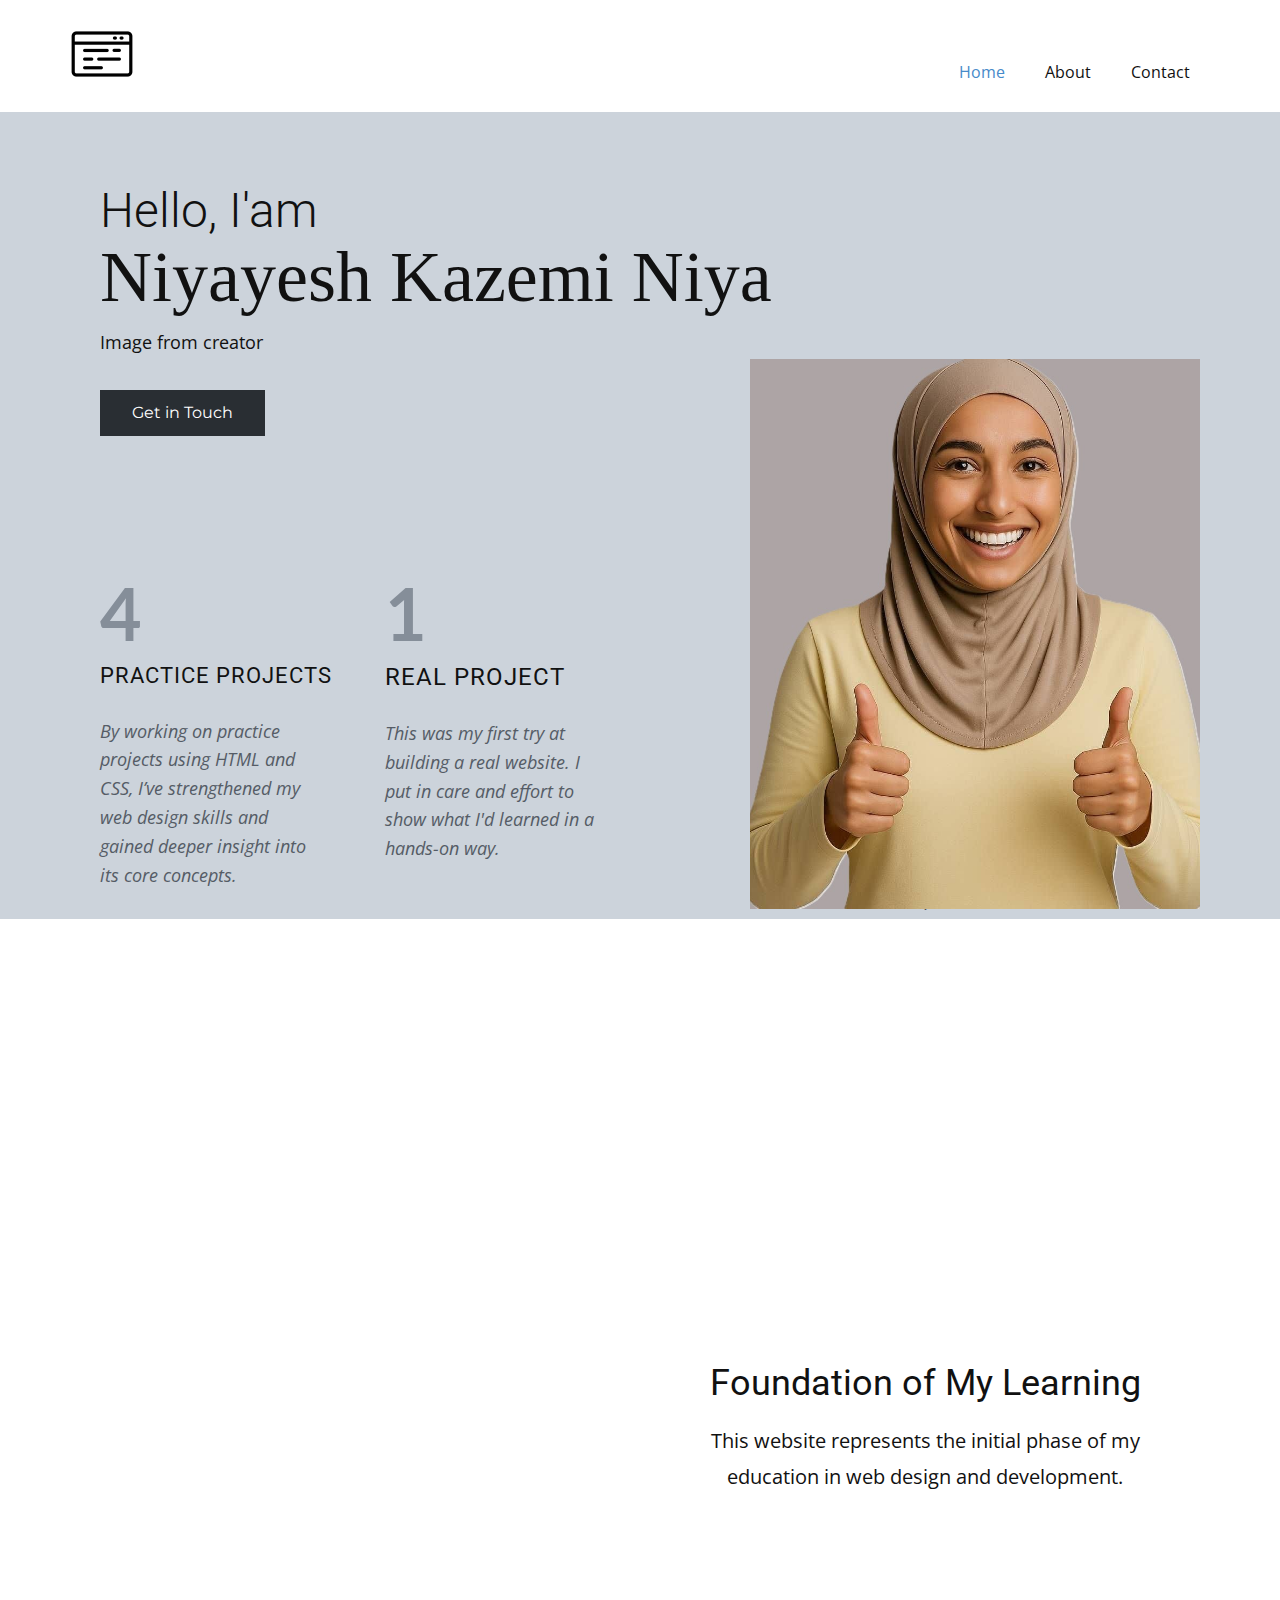
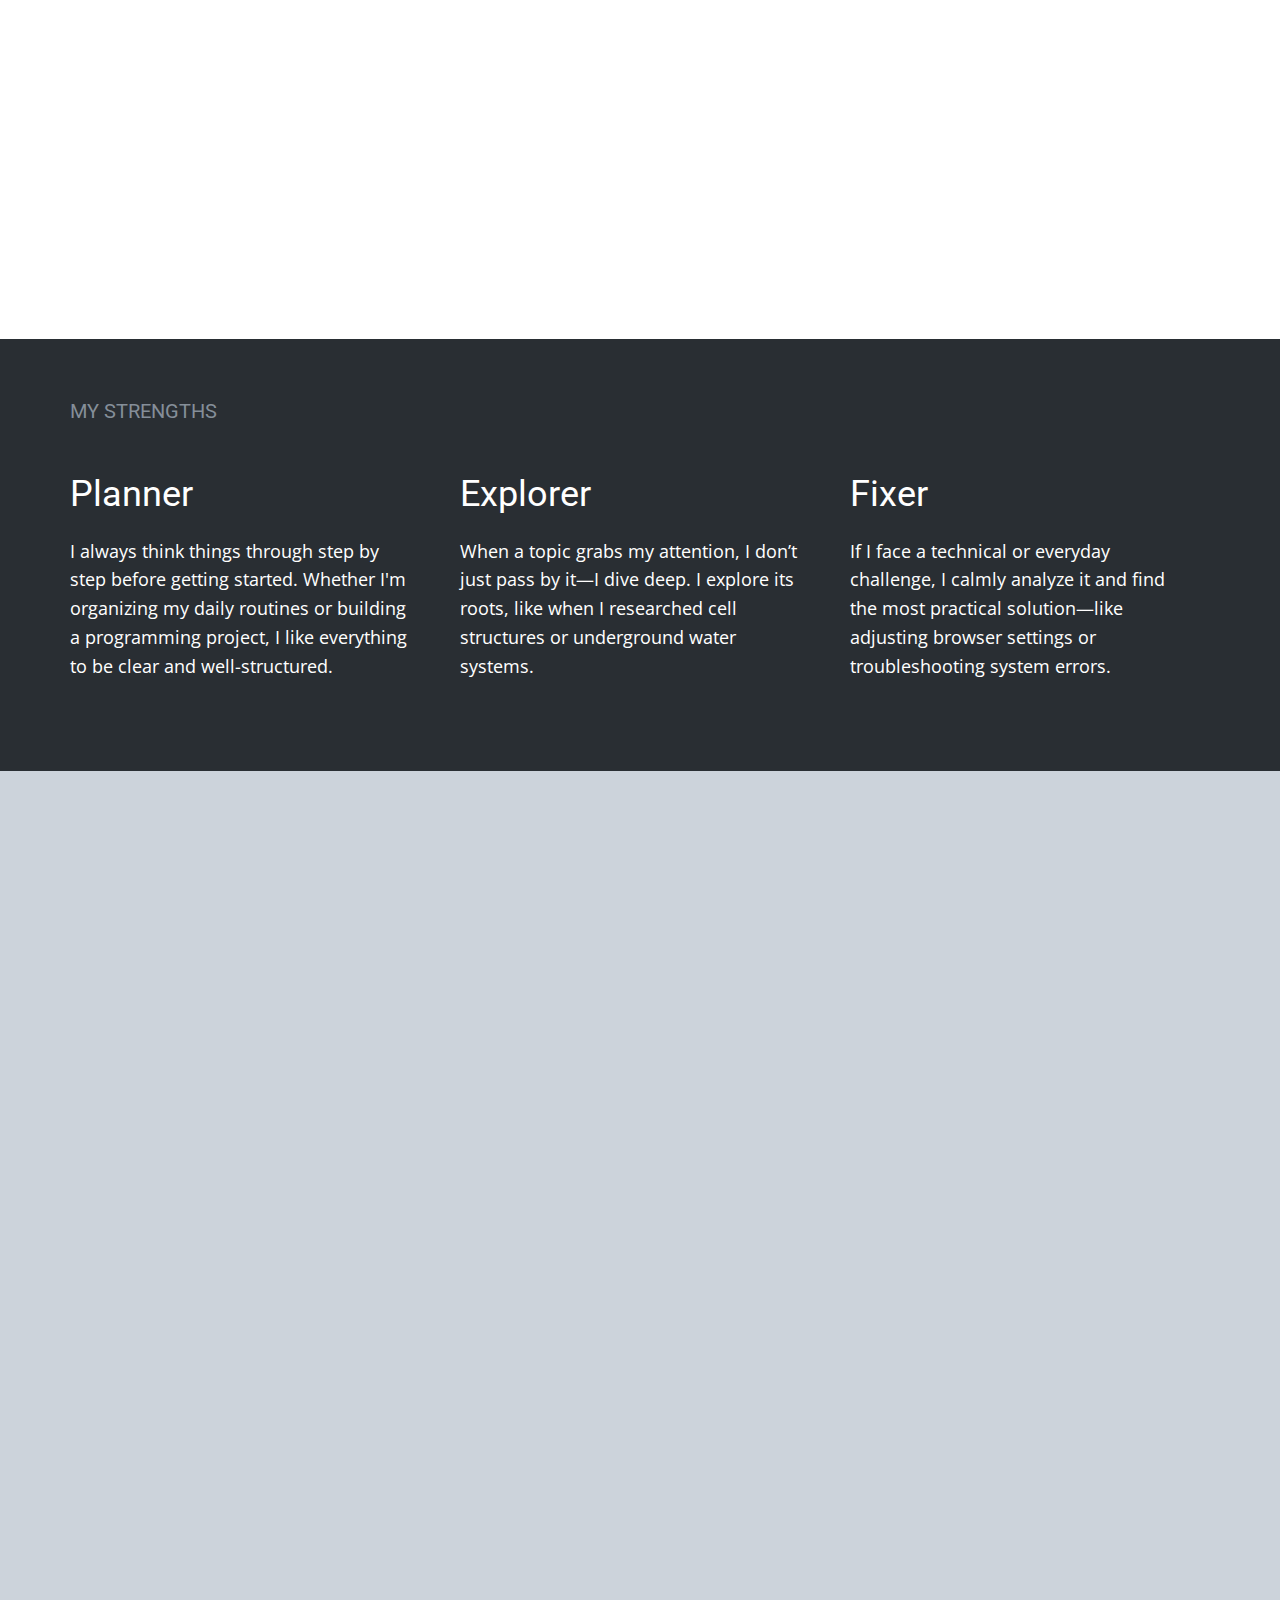
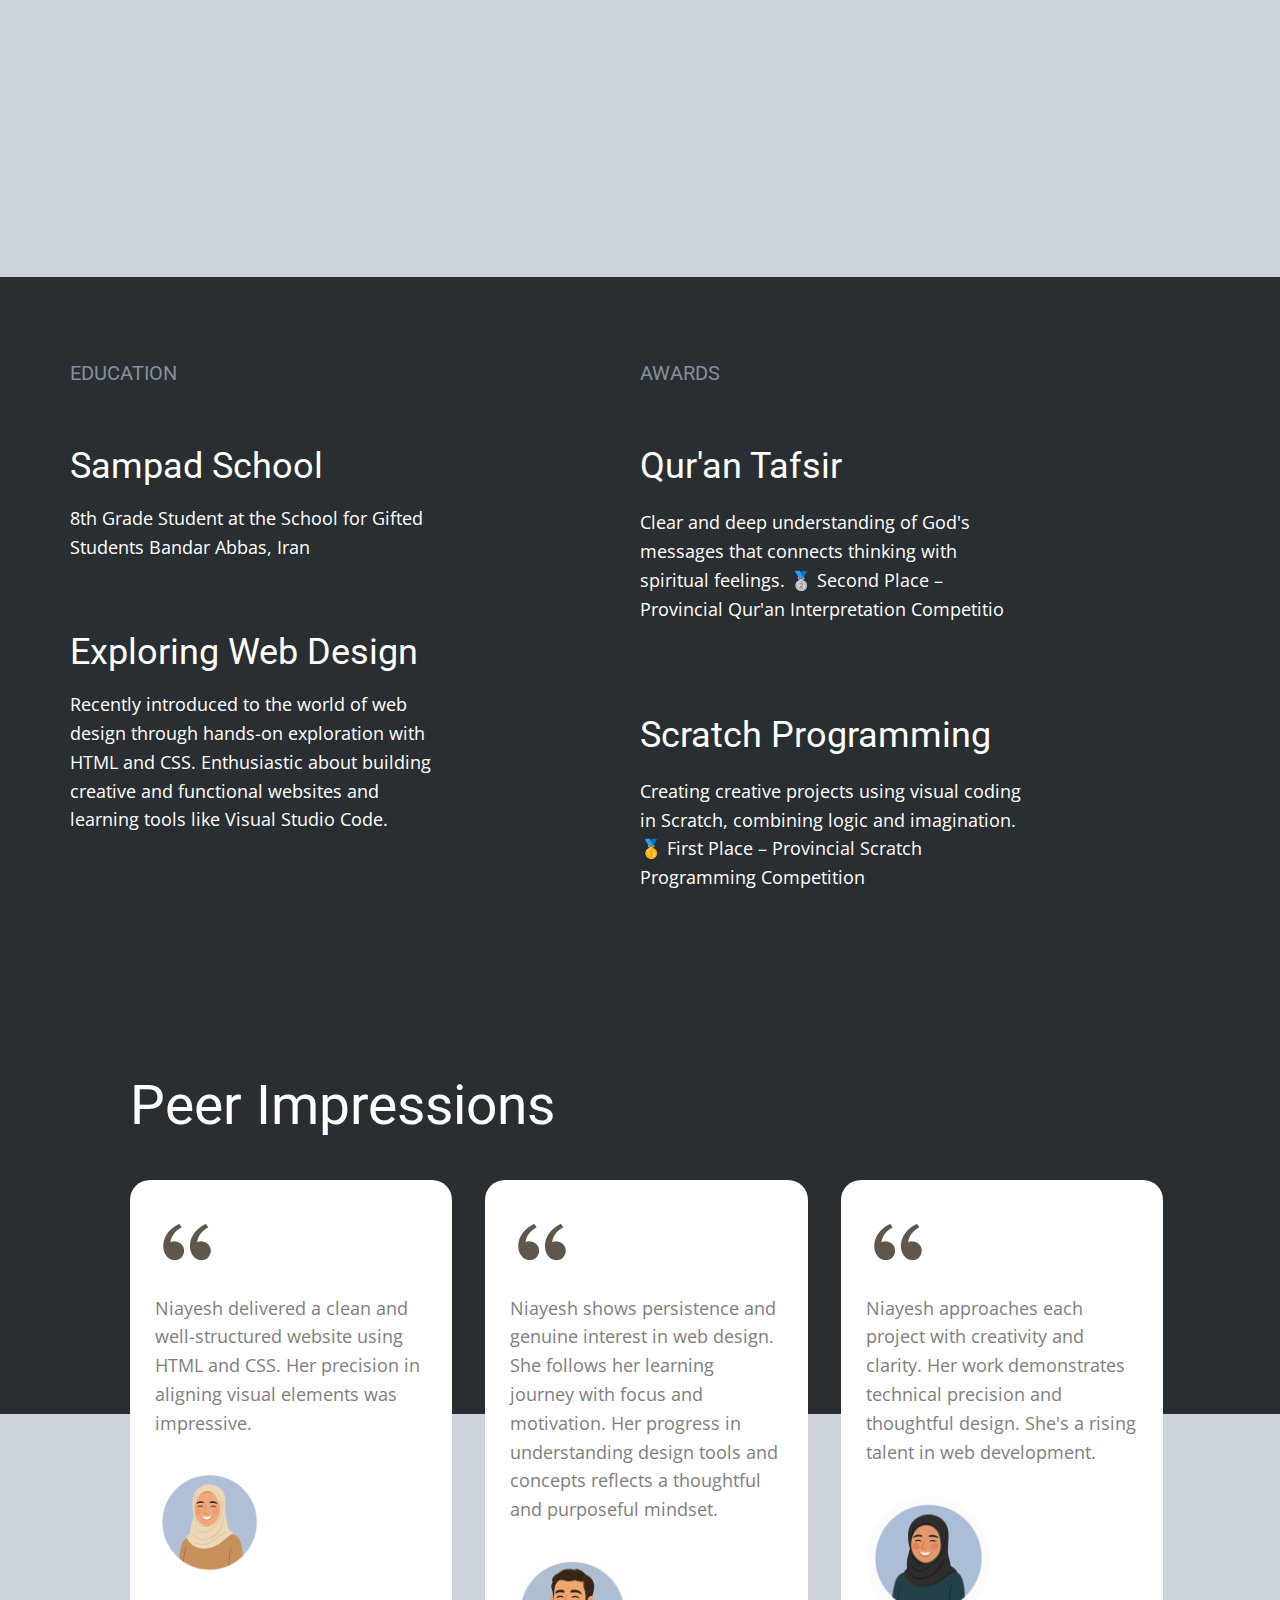
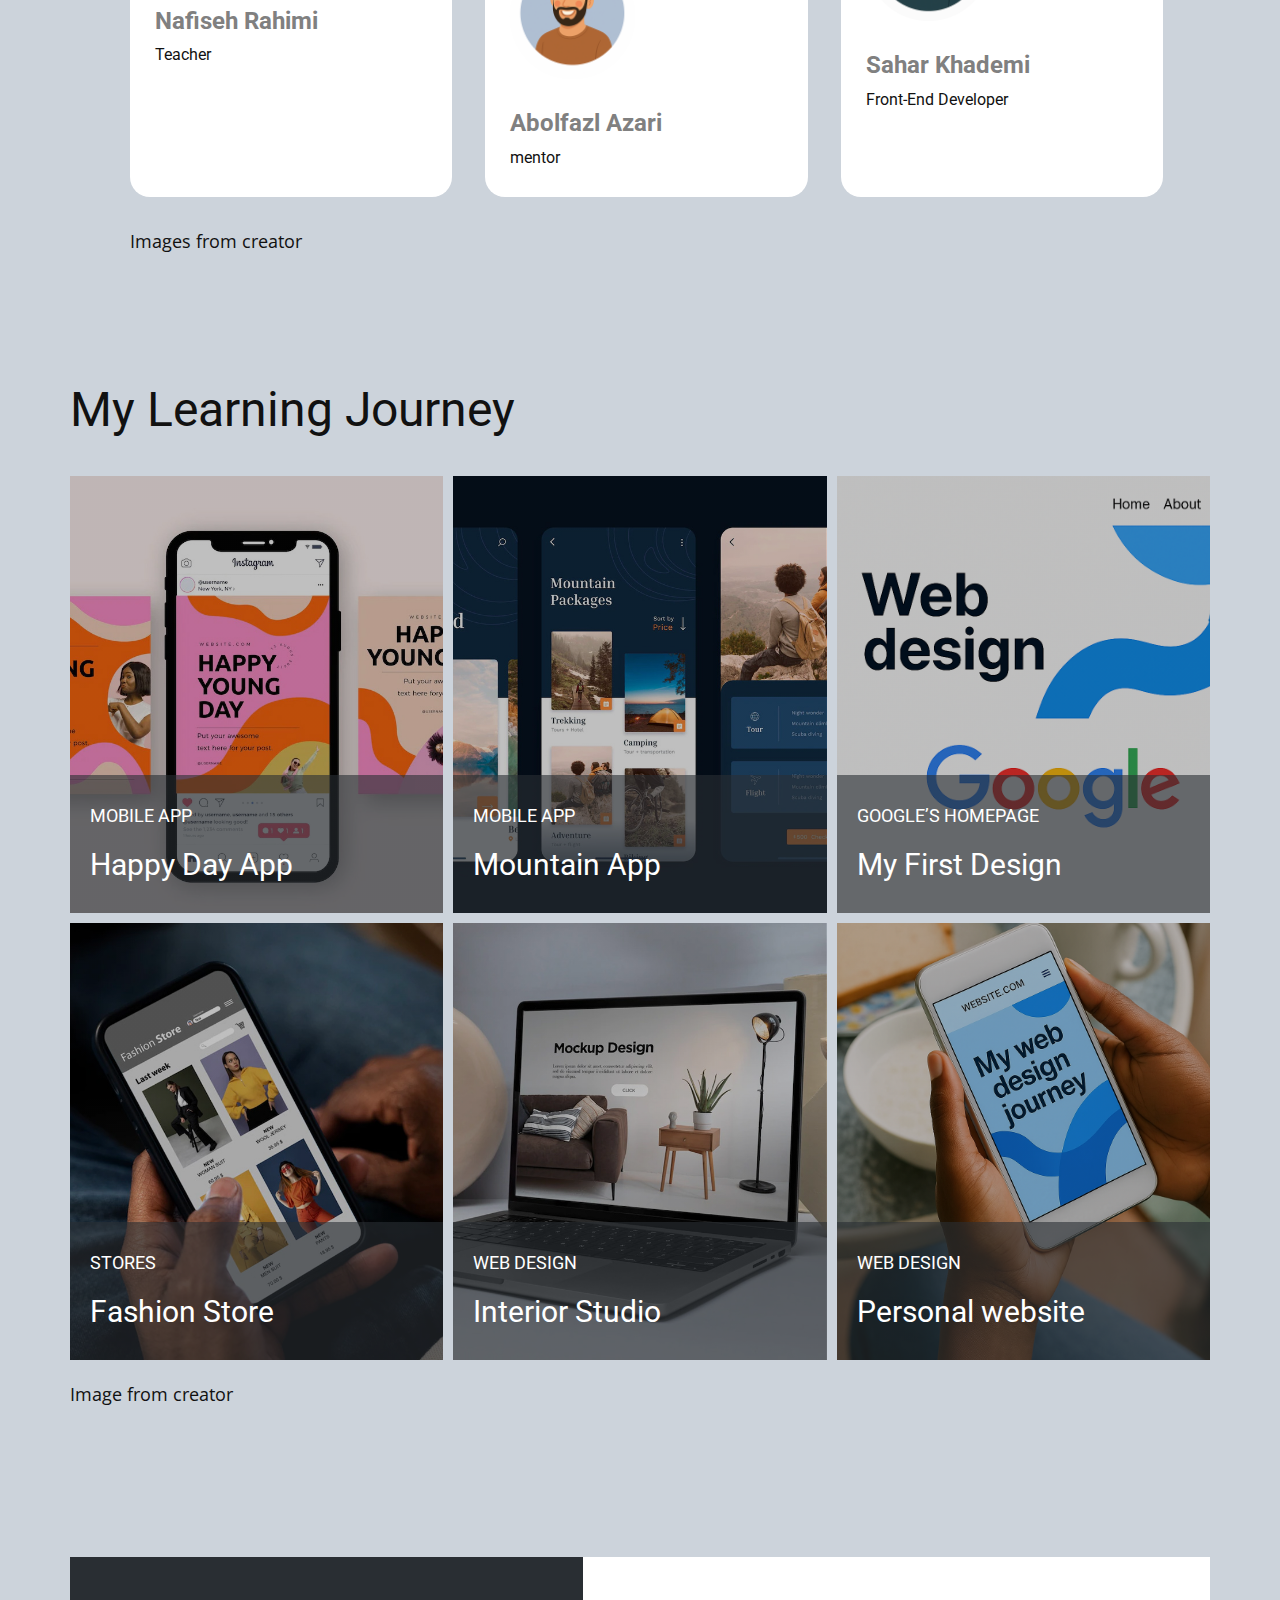
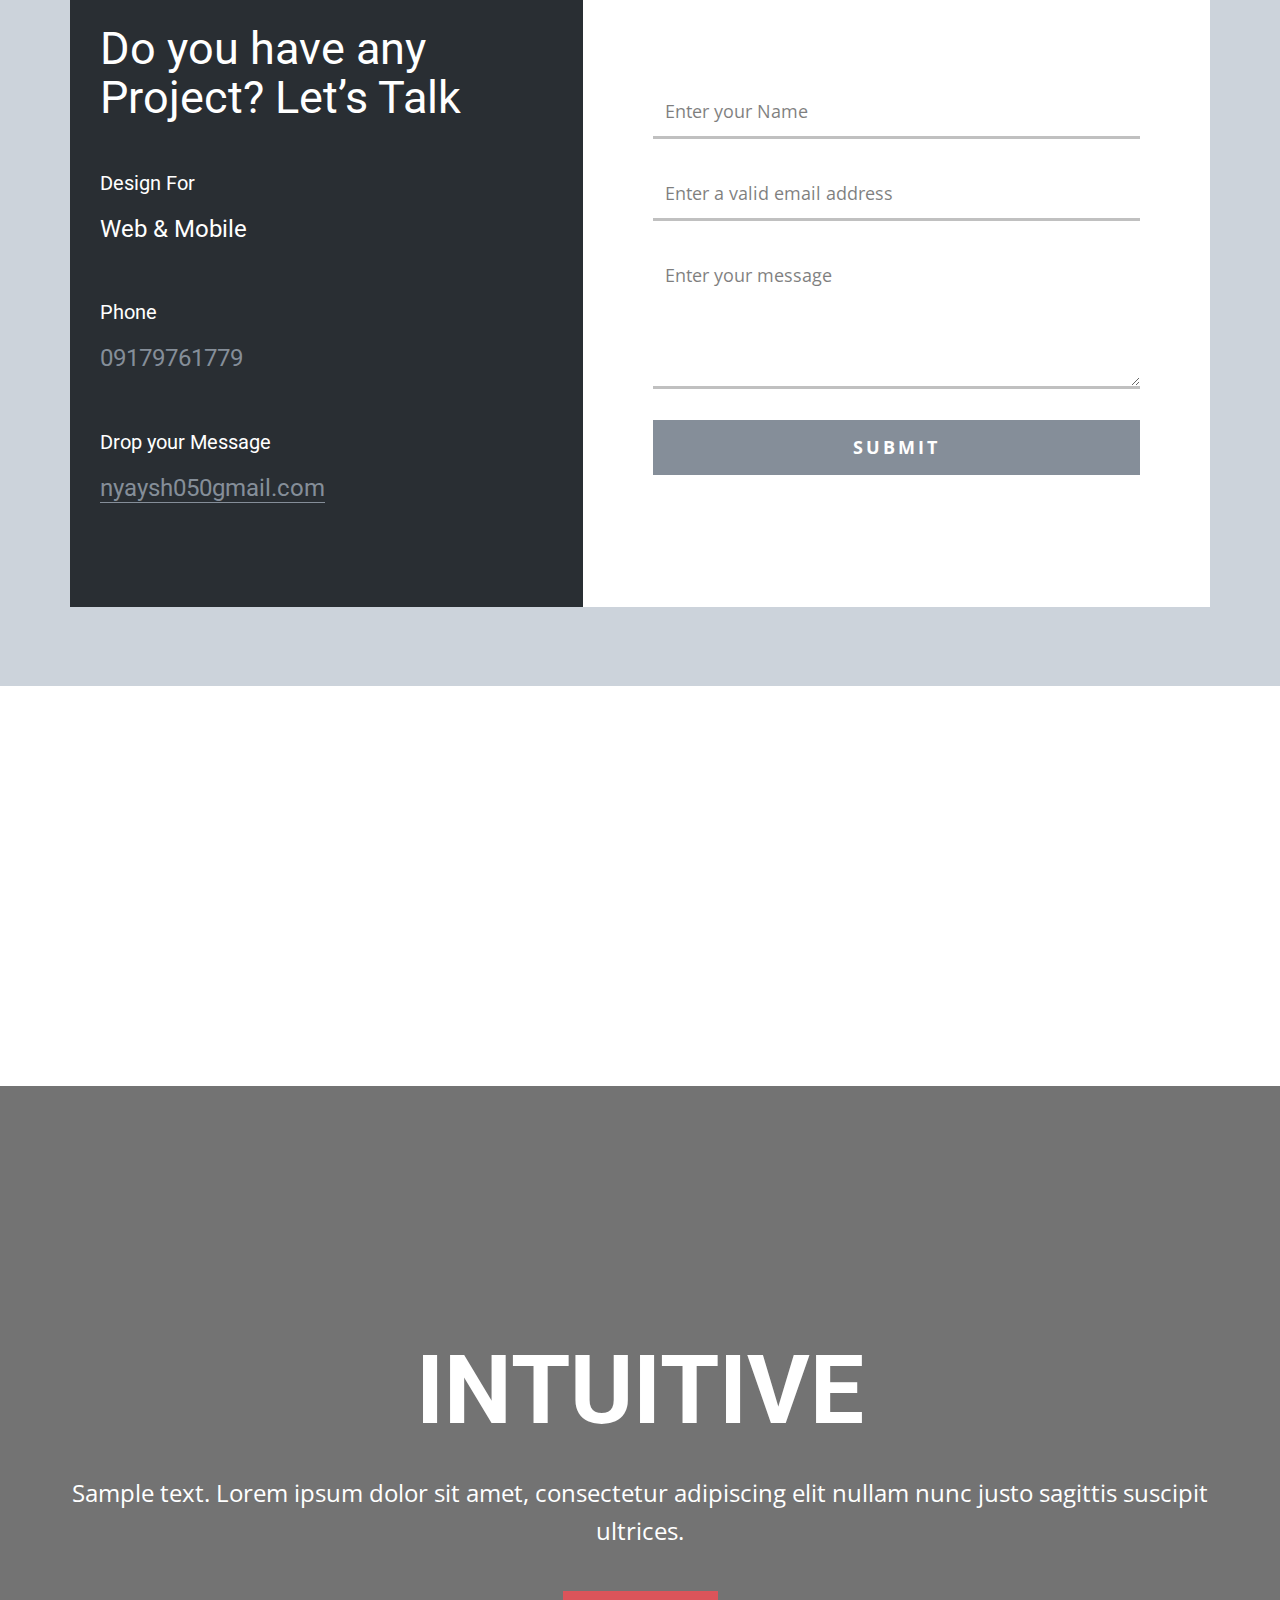
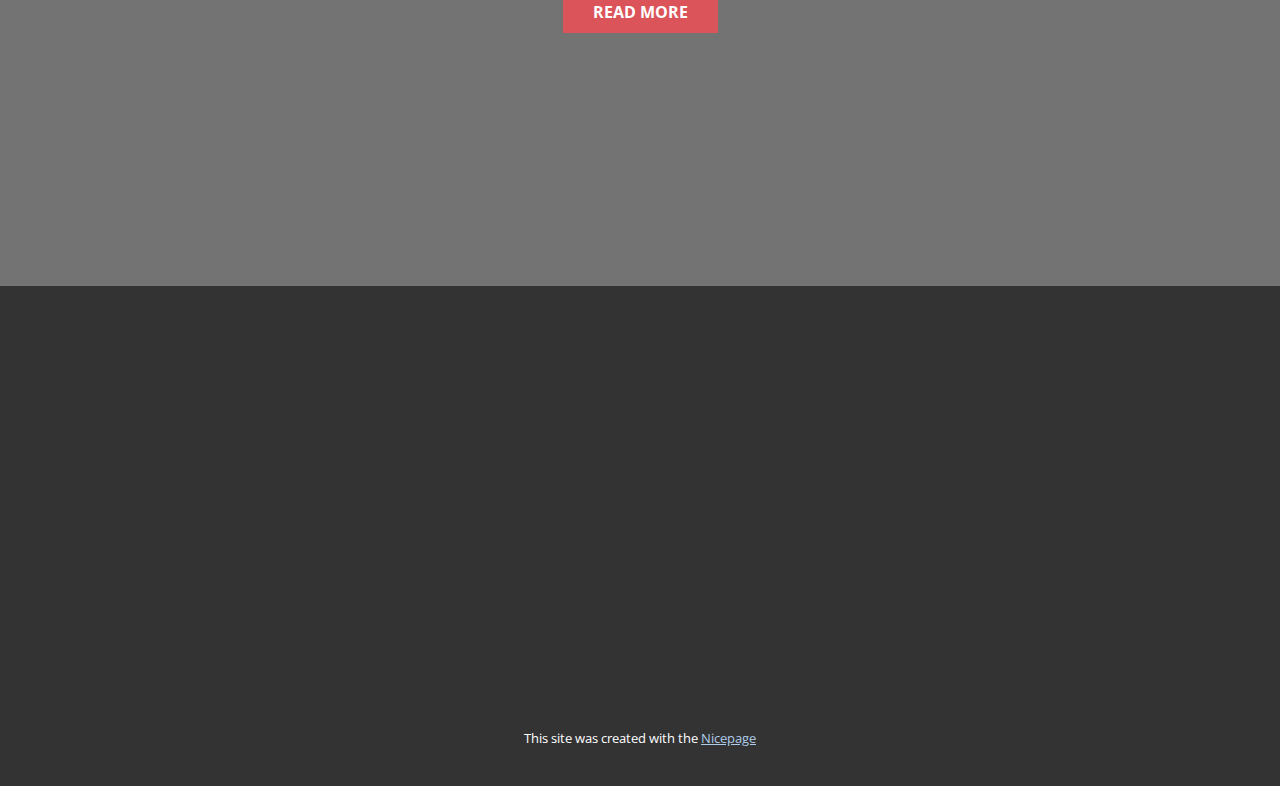
<file: index.html>
<!DOCTYPE html>
<html style="font-size: 16px;" lang="en"><head><meta name="google-site-verification" content="M_KKo2u0hRt-yssPoy6KHu2tGBm2N_sCgOp4hJ_Jtac" />
    <meta name="viewport" content="width=device-width, initial-scale=1.0">
    <meta charset="utf-8"> 
    <meta name="keywords" content="Niyayesh Kazemi Niya, 100, 12, ​Who Am I?, ​What clients say, ​My Works, ​Do you have any Project? Let’s Talk, INTUITIVE">
    <meta name="description" content="">
    <title>Home</title>
    <link rel="stylesheet" href="nicepage.css" media="screen">
<link rel="stylesheet" href="index.css" media="screen">
    <script class="u-script" type="text/javascript" src="jquery.js" defer=""></script>
    <script class="u-script" type="text/javascript" src="nicepage.js" defer=""></script>
    <meta name="generator" content="Nicepage 7.10.10, nicepage.com">
    
    
    
    
    
    
    
    
    
    
    
    
    <link id="u-theme-google-font" rel="stylesheet" href="https://fonts.googleapis.com/css?family=Roboto:100,100i,200,200i,300,300i,400,400i,500,500i,600,600i,700,700i,800,800i,900,900i|Open+Sans:300,300i,400,400i,500,500i,600,600i,700,700i,800,800i">
    <link id="u-page-google-font" rel="stylesheet" href="https://fonts.googleapis.com/css?family=Roboto:100,100i,200,200i,300,300i,400,400i,500,500i,600,600i,700,700i,800,800i,900,900i|Montserrat:100,100i,200,200i,300,300i,400,400i,500,500i,600,600i,700,700i,800,800i,900,900i|Lato:100,100i,300,300i,400,400i,700,700i,900,900i">
    <script type="application/ld+json">{
		"@context": "http://schema.org",
		"@type": "Organization",
		"name": "",
		"logo": "8087597-228b190c.png"
}</script>
    <meta name="theme-color" content="#478ac9">
    <meta property="og:title" content="Home">
    <meta property="og:type" content="website">
  <meta name="referrer" content="origin"><meta data-intl-tel-input-cdn-path="intlTelInput/"></head>
  <body data-home-page="Home.html" data-home-page-title="Home" data-path-to-root="./" data-include-products="false" class="u-body u-xl-mode" data-lang="en"><header class="u-clearfix u-header u-header" id="header"><div class="u-clearfix u-sheet u-valign-middle u-sheet-1">
        <a href="#" class="u-image u-logo u-image-1">
          <img src="./8087597.png" class="u-logo-image u-logo-image-1">
        </a>
        <nav class="u-menu u-menu-one-level u-offcanvas u-menu-1" role="navigation" aria-label="Menu navigation">
          <div class="menu-collapse" style="font-size: 1rem; letter-spacing: 0px;">
            <a class="u-button-style u-custom-left-right-menu-spacing u-custom-padding-bottom u-custom-top-bottom-menu-spacing u-hamburger-link u-nav-link u-text-active-palette-1-base u-text-hover-palette-2-base" href="#" tabindex="-1" aria-label="Open menu" aria-controls="a449">
              <svg class="u-svg-link" viewBox="0 0 24 24"><use xlink:href="#menu-hamburger"></use></svg>
              <svg class="u-svg-content" version="1.1" id="menu-hamburger" viewBox="0 0 16 16" x="0px" y="0px" xmlns:xlink="http://www.w3.org/1999/xlink" xmlns="http://www.w3.org/2000/svg"><g><rect y="1" width="16" height="2"></rect><rect y="7" width="16" height="2"></rect><rect y="13" width="16" height="2"></rect>
</g></svg>
            </a>
          </div>
          <div class="u-nav-container">
            <ul class="u-nav u-unstyled u-nav-1" role="menubar"><li class="u-nav-item" role="none"><a class="u-button-style u-nav-link u-text-active-palette-1-base u-text-hover-palette-2-base" href="./" style="padding: 10px 20px;" role="menuitem">Home</a>
</li><li class="u-nav-item" role="none"><a class="u-button-style u-nav-link u-text-active-palette-1-base u-text-hover-palette-2-base" href="About.html" style="padding: 10px 20px;" role="menuitem">About</a>
</li><li class="u-nav-item" role="none"><a class="u-button-style u-nav-link u-text-active-palette-1-base u-text-hover-palette-2-base" href="Contact.html" style="padding: 10px 20px;" role="menuitem">Contact</a>
</li></ul>
          </div>
          <div class="u-nav-container-collapse" id="a449" role="region" aria-label="Menu panel">
            <div class="u-black u-container-style u-inner-container-layout u-opacity u-opacity-95 u-sidenav">
              <div class="u-inner-container-layout u-sidenav-overflow">
                <div class="u-menu-close" tabindex="-1" aria-label="Close menu"></div>
                <ul class="u-align-center u-nav u-popupmenu-items u-unstyled u-nav-2"><li class="u-nav-item"><a class="u-button-style u-nav-link" href="./">Home</a>
</li><li class="u-nav-item"><a class="u-button-style u-nav-link" href="About.html">About</a>
</li><li class="u-nav-item"><a class="u-button-style u-nav-link" href="Contact.html">Contact</a>
</li></ul>
              </div>
            </div>
            <div class="u-black u-menu-overlay u-opacity u-opacity-70"></div>
          </div>
        </nav>
      </div></header>
    <section class="u-clearfix u-palette-5-light-1 u-section-1" id="sec-2fa7">
      <div class="u-clearfix u-sheet u-valign-middle u-sheet-1">
        <div class="data-layout-selected u-clearfix u-expanded-width u-layout-wrap u-layout-wrap-1">
          <div class="u-gutter-0 u-layout">
            <div class="u-layout-row">
              <div class="u-size-28-lg u-size-30-sm u-size-30-xl u-size-30-xs u-size-60-md">
                <div class="u-layout-col">
                  <div class="u-size-40">
                    <div class="u-layout-row">
                      <div class="u-align-left u-container-align-left u-container-style u-layout-cell u-left-cell u-size-60 u-layout-cell-1">
                        <div class="u-container-layout u-valign-middle-lg u-valign-middle-md u-valign-middle-sm u-valign-middle-xs u-container-layout-1">
                          <h3 class="u-text u-text-1">Hello, I'am</h3>
                          <h1 class="u-custom-font u-font-georgia u-text u-text-2">Niyayesh Kazemi Niya&nbsp;</h1>
                          <p class="u-text u-text-3">Image from creator <a  class="u-active-none u-border-1 u-border-active-palette-5-dark-1 u-border-grey-75 u-border-hover-palette-5-dark-1 u-border-no-left u-border-no-right u-border-no-top u-bottom-left-radius-0 u-bottom-right-radius-0 u-btn u-button-link u-button-style u-hover-none u-none u-radius-0 u-text-body-color u-top-left-radius-0 u-top-right-radius-0 u-btn-1" target="_blank"></a>
                          </p>
                          <a href="#" class="u-active-palette-5-dark-2 u-align-left u-border-2 u-border-active-palette-5-dark-2 u-border-hover-palette-5-dark-2 u-border-palette-1-dark-3 u-btn u-button-style u-custom-font u-font-montserrat u-hover-palette-5-dark-2 u-palette-1-dark-3 u-text-active-white u-text-body-alt-color u-text-hover-white u-btn-2" data-animation-name="" data-animation-duration="0" data-animation-delay="0" data-animation-direction="">Get in Touch</a>
                        </div>
                      </div>
                    </div>
                  </div>
                  <div class="u-size-20">
                    <div class="u-layout-row">
                      <div class="u-container-style u-layout-cell u-left-cell u-size-30 u-layout-cell-2">
                        <div class="u-container-layout u-valign-top u-container-layout-2">
                          <h2 class="u-custom-font u-font-lato u-text u-text-palette-5-dark-1 u-text-4">4</h2>
                          <h4 class="u-text u-text-default u-text-5" style="width: 300px ;"  >Practice Projects</h4>
                          <p class="u-text u-text-default u-text-palette-5-dark-2 u-text-6">By working on practice projects using HTML and CSS, I’ve strengthened my web design skills and gained deeper insight into its core concepts. </p>
                        </div>
                      </div>
                      <div class="u-container-style u-layout-cell u-size-30 u-layout-cell-3">
                        <div class="u-container-layout u-valign-top u-container-layout-3">
                          <h2 class="u-custom-font u-font-lato u-text u-text-palette-5-dark-1 u-text-7">1</h2>
                          <h4 class="u-text u-text-default u-text-8">real project</h4>
                          <p class="u-text u-text-default u-text-palette-5-dark-2 u-text-9">This was my first try at building a real website.  
                            I put in care and effort to show what I'd learned in a hands-on way. </p>
                        </div>
                      </div>
                    </div>
                  </div>
                </div>
              </div>
              <div class="u-size-30-sm u-size-30-xl u-size-30-xs u-size-32-lg u-size-60-md">
                <div class="u-layout-col">
                  <div class="u-align-center-xl u-container-style u-layout-cell u-right-cell u-size-60 u-layout-cell-4">
                    <div class="u-container-layout u-valign-bottom u-container-layout-4" style="position: relative;">
                      <img class="u-image u-image-1" src="./photo19718368550.jpg" style="position: absolute; right: 10px; bottom: 10px; width: 450px; height: 550px; ">">
                    </div>
                  </div>
                </div>
              </div>
            </div>
          </div>
        </div>
      </div>
    </section>
    <section class="u-clearfix u-section-2" id="block-3">
      <div class="u-clearfix u-sheet u-sheet-1">
        <div class="data-layout-selected u-clearfix u-expanded-width u-layout-wrap u-layout-wrap-1">
          <div class="u-layout">
            <div class="u-layout-row">
              <div class="u-container-style u-image u-layout-cell u-size-30 u-image-1" data-image-width="400" data-image-height="265">
                <div class="u-container-layout u-container-layout-1"></div>
              </div>
              <div class="u-container-align-center u-container-style u-layout-cell u-size-30 u-layout-cell-2">
              <div style="display: flex; justify-content: center; align-items: center; height: 100vh; padding: 40px;">
  <div style="max-width: 500px; text-align: center;">
    <h2 style="text-align: center; font-size: 36px; margin-bottom: 20px;">Foundation of My Learning</h2>
    <p style="font-size: 20px; text-align: center; line-height: 1.8;">
      This website represents the initial phase of my education in web design and development.
    </p>
  </div>
</div>




            </div>
          </div>
        </div>
      </div>
    </section>
    <section class="u-align-center u-clearfix u-container-align-center u-container-align-left u-palette-1-dark-3 u-section-3" id="sec-580d">
      <div class="u-clearfix u-sheet u-valign-middle u-sheet-1">
        <h5 class="u-text u-text-default u-text-palette-5-dark-1 u-text-1"> my strengths</h5>
        <div class="u-expanded-width u-list u-list-1">
          <div class="u-repeater u-repeater-1">
            <div class="u-container-align-left u-container-style u-list-item u-repeater-item u-shape-rectangle">
              <div class="u-container-layout u-similar-container u-valign-middle u-container-layout-1">
                <h3 class="u-align-left u-text u-text-2">  Planner  </h3>
                <p class="u-align-left u-text u-text-3"> I always think things through step by step before getting started. Whether I'm organizing my daily routines or building a programming project, I like everything to be clear and well-structured.  </p>
              </div>
            </div>
            <div class="u-container-align-left u-container-style u-list-item u-repeater-item u-shape-rectangle">
              <div class="u-container-layout u-similar-container u-valign-middle u-container-layout-2">
                <h3 class="u-align-left u-text u-text-4">  Explorer  </h3>
                <p class="u-align-left u-text u-text-5"> When a topic grabs my attention, I don’t just pass by it—I dive deep. I explore its roots, like when I researched cell structures or underground water systems. </p>
              </div>
            </div>
            <div class="u-container-align-left u-container-style u-list-item u-repeater-item u-shape-rectangle">
              <div class="u-container-layout u-similar-container u-valign-middle u-container-layout-3">
                <h3 class="u-align-left u-text u-text-6"> Fixer</h3>
                <p class="u-align-left u-text u-text-7">If I face a technical or everyday challenge, I calmly analyze it and find the most practical solution—like adjusting browser settings or troubleshooting system errors. </p>
              </div>
            </div>
          </div>
        </div>
      </div>
    </section>
    <section class="u-align-left u-clearfix u-container-align-left u-palette-5-light-1 u-section-4" id="sec-c0da">
      <div class="u-clearfix u-sheet u-valign-middle u-sheet-1">
        <h4 class="u-align-left u-text u-text-1" data-animation-name="customAnimationIn" data-animation-duration="1500"> A Bit About Me</h4>
        <h2 class="u-align-left u-text u-text-2" data-animation-name="customAnimationIn" data-animation-duration="1500" data-animation-delay="500"> Who Am I?</h2>
        <p class="u-align-left u-text u-text-3" data-animation-name="customAnimationIn" data-animation-duration="1500" data-animation-delay="500"> Hi I'm ​Niyayesh.  
          A dedicated, organized student with a strong passion for continuous learning. On my personal growth journey, I focus on developing scientific, technical, and literary skills. My daily activities include designing programming projects, studying scientific concepts, and teaching my younger sister.  
          With concentration, precision, and a deep sense of responsibility, I strive to be the best version of myself in everything I do.</p>
        <div class="u-expanded-width u-list u-list-1">
          <div class="u-repeater u-repeater-1">
            <div class="u-align-left u-container-align-left u-container-style u-list-item u-repeater-item u-shape-rectangle u-white u-list-item-1" data-animation-name="customAnimationIn" data-animation-duration="1500" data-animation-delay="250">
              <div class="u-container-layout u-similar-container u-valign-top u-container-layout-1"><span class="u-file-icon u-icon u-text-palette-5-dark-1 u-icon-1" data-animation-name="customAnimationIn" data-animation-duration="1500" data-animation-delay="750"><img src="./3159310-209a2868.png" alt=""></span>
                <h4 class="u-text u-text-4"> English Language</h4>
                <a href="#"
                 class="u-border-1 u-border-active-grey-70 u-border-black u-border-hover-grey-70 
                 u-border-no-left u-border-no-right u-border-no-top
                  u-bottom-left-radius-0 u-bottom-right-radius-0 
                  u-btn u-button-style u-custom-item u-none u-radius-0
                   u-text-active-palette-2-base u-text-body-color u-text-hover-palette-2-base
                    u-top-left-radius-0 u-top-right-radius-0 u-btn-1"
                    style="text-align: center; white-space: normal; line-height: 1.8; padding: 10px;">
                   Good at writing and speaking; enjoy teaching kids</a>
              </div>
            </div>
            <div class="u-align-left u-container-align-left u-container-style u-list-item u-repeater-item u-shape-rectangle u-video-cover u-white u-list-item-2" data-animation-name="customAnimationIn" data-animation-duration="1500" data-animation-delay="250">
              <div class="u-container-layout u-similar-container u-valign-top u-container-layout-2">
                <span class="u-file-icon u-icon u-text-palette-5-dark-1 u-icon-2" 
                      data-animation-name="customAnimationIn" 
                      data-animation-duration="1500" 
                      data-animation-delay="750">
                  <img src="./4425412-faaa33ea.png" alt="">
                </span>
                <h4 class="u-text u-text-5">Web Design</h4>
                <a href="#" 
                   class="u-border-1 u-border-active-grey-70 u-border-black u-border-hover-grey-70 
                          u-border-no-left u-border-no-right u-border-no-top 
                          u-bottom-left-radius-0 u-bottom-right-radius-0 
                          u-btn u-button-style u-custom-item u-none u-radius-0 
                          u-text-active-palette-5-base u-text-body-color u-text-hover-palette-5-base 
                          u-top-left-radius-0 u-top-right-radius-0 u-btn-2" 
                   style="text-align: center; white-space: normal; line-height: 1.6; padding: 10px;">
                  Learning HTML & CSS<br>using Visual Studio<br>
                   Code.
                </a>
              </div>
              
            </div>
            <div class="u-align-left u-container-align-left u-container-style u-list-item u-repeater-item u-shape-rectangle u-video-cover u-white u-list-item-3" data-animation-name="customAnimationIn" data-animation-duration="1500" data-animation-delay="250">
              <div class="u-container-layout u-similar-container u-valign-top u-container-layout-3"><span class="u-file-icon u-icon u-text-palette-5-dark-1 u-icon-3" data-animation-name="customAnimationIn" data-animation-duration="1500" data-animation-delay="750"><img src="./4552640-ef3167fd.png" alt=""></span>
                <h4 class="u-text u-text-6"> Biology</h4>
                <a href="#"
                 class="u-border-1 u-border-active-grey-70 u-border-black u-border-hover-grey-70
                  u-border-no-left u-border-no-right u-border-no-top
                   u-bottom-left-radius-0 u-bottom-right-radius-0
                    u-btn u-button-style u-custom-item u-none u-radius-0
                     u-text-active-palette-5-dark-1 u-text-body-color u-text-hover-palette-5-dark-1
                      u-top-left-radius-0 u-top-right-radius-0 u-btn-3"
                      style="text-align:center ;white-space: normal;">
                <br>Curious about cells, <br>plants, and science <br> topics.</a>
              </div>
            </div>
            <div class="u-align-left u-container-align-left u-container-style u-list-item u-repeater-item u-shape-rectangle u-video-cover u-white u-list-item-4" data-animation-name="customAnimationIn" data-animation-duration="1500" data-animation-delay="250">
              <div class="u-container-layout u-similar-container u-valign-top u-container-layout-4"><span class="u-file-icon u-icon u-text-palette-5-dark-1 u-icon-4" data-animation-name="customAnimationIn" data-animation-duration="1500" data-animation-delay="750"><img src="./8087597-228b190c.png" alt=""></span>
                <h4 class="u-text u-text-7">Scratch Programming</h4>
                <a href="#"
                 class="u-border-1 u-border-active-grey-70 u-border-black u-border-hover-grey-70
                  u-border-no-left u-border-no-right u-border-no-top
                   u-bottom-left-radius-0 u-bottom-right-radius-0
                    u-btn u-button-style u-custom-item u-none u-radius-0 
                    u-text-active-palette-3-base u-text-body-color u-text-hover-palette-3-base
                     u-top-left-radius-0 u-top-right-radius-0 u-btn-4"
                     style="text-align:center ;white-space: normal;">
                     Create fun projects with simple and creative code.</a>
              </div>
            </div>
          </div>
        </div>
        <div class="u-align-left u-container-align-left u-container-style u-expanded-width u-group u-palette-1-dark-3 u-group-1" data-animation-name="customAnimationIn" data-animation-duration="1750" data-animation-delay="500">
          <div class="u-container-layout u-valign-middle u-container-layout-5">
            <h3 class="u-text u-text-default u-text-8"> I am happy to know you&nbsp;that 3 projects done sucessfully!</h3>
            <a href="#" class="u-active-white u-align-left u-border-2 u-border-active-white u-border-hover-white u-border-white u-btn u-button-style u-custom-font u-font-montserrat u-hover-white u-none u-text-active-palette-1-dark-3 u-text-body-alt-color u-text-hover-palette-1-dark-3 u-btn-5" data-animation-name="" data-animation-duration="0" data-animation-delay="0" data-animation-direction="">Learn More</a>
          </div>
        </div>
      </div>
    </section>
    <section class="u-align-center u-clearfix u-container-align-center u-container-align-left u-palette-1-dark-3 u-section-5" id="sec-d2f4">
      <div class="u-clearfix u-sheet u-valign-middle u-sheet-1">
        <div class="data-layout-selected u-clearfix u-expanded-width u-layout-wrap u-layout-wrap-1">
          <div class="u-layout">
            <div class="u-layout-row">
              <div class="u-container-align-left u-container-style u-layout-cell u-size-30 u-layout-cell-1">
                <div class="u-container-layout u-valign-top u-container-layout-1">
                  <h5 class="u-align-left u-text u-text-default u-text-palette-5-dark-1 u-text-1">Education</h5>
                  <div class="u-list u-list-1">
                    <div class="u-repeater u-repeater-1">
                      <div class="u-container-align-left u-container-style u-list-item u-repeater-item u-shape-rectangle">
                        <div class="u-container-layout u-similar-container u-valign-middle-lg u-valign-middle-md u-valign-middle-sm u-valign-middle-xs u-container-layout-2">
                          <h3 class="u-align-left u-text u-text-2"> Sampad School</h3>
                          <p class="u-align-left u-text u-text-3">8th Grade Student at the School for Gifted Students Bandar Abbas, Iran </p>
                        </div>
                      </div>
                      <div class="u-container-align-left u-container-style u-list-item u-repeater-item u-shape-rectangle">
                        <div class="u-container-layout u-similar-container u-valign-middle-lg u-valign-middle-md u-valign-middle-sm u-valign-middle-xs u-container-layout-3">
                          <h3 class="u-align-left u-text u-text-4">Exploring Web Design </h3>
                          <p class="u-align-left u-text u-text-5">Recently introduced to the world of web design through hands-on exploration with HTML and CSS. Enthusiastic about building creative and functional websites and learning tools like Visual Studio Code. </p>
                        </div>
                      </div>
                    </div>
                  </div>
                </div>
              </div>
              <div class="u-container-align-left u-container-style u-layout-cell u-size-30 u-layout-cell-2">
                <div class="u-container-layout u-valign-top u-container-layout-4">
                  <h5 class="u-align-left u-text u-text-default u-text-palette-5-dark-1 u-text-6">Awards</h5>
                  <div class="u-list u-list-2">
                    <div class="u-repeater u-repeater-2">
                      <div class="u-container-align-left u-container-style u-list-item u-repeater-item u-shape-rectangle">
                        <div class="u-container-layout u-similar-container u-valign-middle u-container-layout-5">
                          <h3 class="u-align-left u-text u-text-7">Qur'an Tafsir</h3>
                          <p class="u-align-left u-text u-text-8">Clear and deep understanding of God's messages that connects thinking with spiritual feelings. 🥈 Second Place – Provincial Qur'an Interpretation Competitio</p>
                        </div>
                      </div>
                      <div class="u-container-align-left u-container-style u-list-item u-repeater-item u-shape-rectangle">
                        <div class="u-container-layout u-similar-container u-valign-middle u-container-layout-6">
                          <h3 class="u-align-left u-text u-text-9">Scratch Programming</h3>
                          <p class="u-align-left u-text u-text-10"> Creating creative projects using visual coding in Scratch, combining logic and imagination. 🥇 First Place – Provincial Scratch Programming Competition </p>
                        </div>
                      </div>
                    </div>
                  </div>
                </div>
              </div>
            </div>
          </div>
        </div>
      </div>
    </section>
    <section class="u-align-left u-clearfix u-container-align-left u-palette-5-light-1 u-section-6" id="sec-5a7b">
      <div class="u-expanded-width u-palette-1-dark-3 u-shape u-shape-rectangle u-shape-1"></div>
      <h2 class="u-text u-text-body-alt-color u-text-default-lg u-text-default-md u-text-default-xl u-text-1"> Peer Impressions<br>
      </h2>
      <div class="u-list u-list-1">
        <div class="u-repeater u-repeater-1">
          <div class="u-align-left u-container-align-left u-container-style u-list-item u-radius-20 u-repeater-item u-shape-round u-white u-list-item-1">
            <div class="u-container-layout u-similar-container u-valign-top u-container-layout-1"><span class="u-file-icon u-icon u-text-palette-5-dark-2 u-icon-1"><img src="./7350737-f0d14dd6.png" alt=""></span>
              <p class="u-text u-text-default u-text-grey-50 u-text-2"> Niayesh delivered a clean and well-structured website using HTML and CSS. Her precision in aligning visual elements was impressive.</p>
              <div alt="" class="u-image u-image-circle u-image-1" data-image-width="501" data-image-height="501"></div>
              <h5 class="u-text u-text-default u-text-grey-50 u-text-3">Nafiseh Rahimi</h5>
              <h5 class="u-text u-text-body-color u-text-default u-text-4">Teacher</h5>
            </div>
          </div>
          <div class="u-align-left u-container-align-left u-container-style u-list-item u-radius-20 u-repeater-item u-shape-round u-white">
            <div class="u-container-layout u-similar-container u-valign-top u-container-layout-2"><span class="u-file-icon u-icon u-text-palette-5-dark-2 u-icon-2"><img src="./7350737-f0d14dd6.png" alt=""></span>
              <p class="u-text u-text-default u-text-grey-50 u-text-5">Niayesh shows persistence and genuine interest in web design. She follows her learning journey with focus and motivation. Her progress in understanding design tools and concepts reflects a thoughtful and purposeful mindset.</p>
              <div alt="" class="u-image u-image-circle u-image-2" data-image-width="206" data-image-height="206"></div>
              <h5 class="u-text u-text-default u-text-grey-50 u-text-6">Abolfazl Azari</h5>
              <h5 class="u-text u-text-body-color u-text-default u-text-7">mentor</h5>
            </div>
          </div>
          <div class="u-align-left u-container-align-left u-container-style u-list-item u-radius-20 u-repeater-item u-shape-round u-white">
            <div class="u-container-layout u-similar-container u-valign-top u-container-layout-3"><span class="u-file-icon u-icon u-text-palette-5-dark-2 u-icon-3"><img src="./7350737-f0d14dd6.png" alt=""></span>
              <p class="u-text u-text-default u-text-grey-50 u-text-8">Niayesh approaches each project with creativity and clarity. Her work demonstrates technical precision and thoughtful design. She's a rising talent in web development.</p>
              <div alt="" class="u-image u-image-circle u-image-3" data-image-width="626" data-image-height="417"></div>
              <h5 class="u-text u-text-default u-text-grey-50 u-text-9">Sahar Khademi</h5>
              <h5 class="u-text u-text-body-color u-text-default u-text-10">Front-End Developer</h5>
            </div>
          </div>
        </div>
      </div>
      <p class="u-text u-text-default u-text-11">Images from creator<a class="u-active-none u-border-1 u-border-black u-border-no-left u-border-no-right u-border-no-top u-btn u-button-link u-button-style u-hover-none u-none u-text-body-color u-btn-1"></a>
      </p>
    </section>
    <section class="u-clearfix u-container-align-left u-palette-5-light-1 u-section-7" id="sec-b70c">
      <div class="u-clearfix u-sheet u-valign-middle u-sheet-1">
        <h2 class="u-align-left u-text u-text-1"> My Learning Journey</h2>
        <div class="u-expanded-width u-list u-list-1">
          <div class="u-repeater u-repeater-1">
            <div class="u-container-style u-image u-list-item u-repeater-item u-shading u-image-1" data-image-width="759" data-image-height="759">
              <div class="u-container-layout u-similar-container u-valign-bottom u-container-layout-1">
                <div class="u-container-align-left u-container-style u-expanded-width u-group u-opacity u-opacity-60 u-palette-1-dark-3 u-group-1">
                  <div class="u-container-layout u-valign-middle u-container-layout-2">
                    <h6 class="u-align-left u-text u-text-default u-text-2"> Mobile App</h6>
                    <h3 class="u-align-left u-text u-text-default u-text-3">Happy Day App</h3>
                  </div>
                </div>
              </div>
            </div>
            <div class="u-container-style u-image u-list-item u-repeater-item u-shading u-image-2" data-image-width="759" data-image-height="759">
              <div class="u-container-layout u-similar-container u-valign-bottom u-container-layout-3">
                <div class="u-container-align-left u-container-style u-expanded-width u-group u-opacity u-opacity-60 u-palette-1-dark-3 u-group-2">
                  <div class="u-container-layout u-valign-middle u-container-layout-4">
                    <h6 class="u-align-left u-text u-text-default u-text-4"> Mobile App</h6>
                    <h3 class="u-align-left u-text u-text-default u-text-5">Mountain App</h3>
                  </div>
                </div>
              </div>
            </div>
            <div class="u-container-style u-image u-list-item u-repeater-item u-shading u-image-3" data-image-width="759" data-image-height="759">
              <div class="u-container-layout u-similar-container u-valign-bottom u-container-layout-5">
                <div class="u-container-align-left u-container-style u-expanded-width u-group u-opacity u-opacity-60 u-palette-1-dark-3 u-group-3">
                  <div class="u-container-layout u-valign-middle u-container-layout-6">
                    <h6 class="u-align-left u-text u-text-default u-text-6">Google’s Homepage</h6>
                    <h3 class="u-align-left u-text u-text-default u-text-7">My First Design</h3>
                  </div>
                </div>
              </div>
            </div>
            <div class="u-container-style u-image u-list-item u-repeater-item u-shading u-image-4" data-image-width="759" data-image-height="759">
              <div class="u-container-layout u-similar-container u-valign-bottom u-container-layout-7">
                <div class="u-container-align-left u-container-style u-expanded-width u-group u-opacity u-opacity-60 u-palette-1-dark-3 u-group-4">
                  <div class="u-container-layout u-valign-middle u-container-layout-8">
                    <h6 class="u-align-left u-text u-text-default u-text-8">stores</h6>
                    <h3 class="u-align-left u-text u-text-default u-text-9">Fashion Store</h3>
                  </div>
                </div>
              </div>
            </div>
            <div class="u-container-style u-image u-list-item u-repeater-item u-shading u-image-5" data-image-width="759" data-image-height="759">
              <div class="u-container-layout u-similar-container u-valign-bottom u-container-layout-9">
                <div class="u-container-align-left u-container-style u-expanded-width u-group u-opacity u-opacity-60 u-palette-1-dark-3 u-group-5">
                  <div class="u-container-layout u-valign-middle u-container-layout-10">
                    <h6 class="u-align-left u-text u-text-default u-text-10">web design</h6>
                    <h3 class="u-align-left u-text u-text-default u-text-11">Interior Studio</h3>
                  </div>
                </div>
              </div>
            </div>
            <div class="u-container-style u-image u-list-item u-repeater-item u-shading u-image-6" data-image-width="759" data-image-height="759">
              <div class="u-container-layout u-similar-container u-valign-bottom u-container-layout-11">
                <div class="u-container-align-left u-container-style u-expanded-width u-group u-opacity u-opacity-60 u-palette-1-dark-3 u-group-6">
                  <div class="u-container-layout u-valign-middle u-container-layout-12">
                    <h6 class="u-align-left u-text u-text-default u-text-12">web design</h6>
                    <h3 class="u-align-left u-text u-text-default u-text-13">Personal website</h3>
                  </div>
                </div>
              </div>
            </div>
          </div>
        </div>
        <p class="u-align-left u-text u-text-default u-text-14">Image from creator<a class="u-active-none u-border-1 u-border-active-palette-5-dark-1 u-border-grey-75 u-border-hover-palette-5-dark-1 u-border-no-left u-border-no-right u-border-no-top u-bottom-left-radius-0 u-bottom-right-radius-0 u-btn u-button-link u-button-style u-hover-none u-none u-radius-0 u-text-body-color u-top-left-radius-0 u-top-right-radius-0 u-btn-1" target="_blank"></a>
        </p>
      </div>
    </section>
    <section class="u-clearfix u-container-align-left u-expanded-width-xl u-palette-5-light-1 u-section-8" id="sec-bcd7">
      <div class="u-clearfix u-sheet u-valign-middle u-sheet-1">
        <div class="data-layout-selected u-clearfix u-expanded-width u-gutter-0 u-layout-wrap u-layout-wrap-1">
          <div class="u-gutter-0 u-layout">
            <div class="u-layout-row">
              <div class="u-align-left u-container-align-left u-container-style u-layout-cell u-palette-1-dark-3 u-shape-rectangle u-size-27-lg u-size-27-xl u-size-60-md u-size-60-sm u-size-60-xs u-layout-cell-1">
                <div class="u-container-layout u-valign-middle u-container-layout-1">
                  <h2 class="u-align-left u-text u-text-1"> Do you have any Project? Let’s Talk</h2>
                  <div class="u-list u-list-1">
                    <div class="u-repeater u-repeater-1">
                      <div class="u-container-style u-list-item u-repeater-item">
                        <div class="u-container-layout u-similar-container u-container-layout-2">
                          <h5 class="u-text u-text-default u-text-2"> Design For</h5>
                          <h5 class="u-text u-text-3"> Web &amp; Mobile</h5>
                        </div>
                      </div>
                      <div class="u-container-style u-list-item u-repeater-item">
                        <div class="u-container-layout u-similar-container u-container-layout-3">
                          <h5 class="u-text u-text-default u-text-4"> Phone</h5>
                          <h5 class="u-text u-text-5">
                            <a class="u-active-none u-border-active-white u-border-hover-white u-border-none u-btn u-button-link u-button-style u-hover-none u-none u-text-active-white u-text-hover-white u-text-palette-5-dark-1 u-btn-1" href="#" data-animation-name="" data-animation-duration="0" data-animation-delay="0" data-animation-direction="">09179761779</a>
                          </h5>
                        </div>
                      </div>
                      <div class="u-container-style u-list-item u-repeater-item">
                        <div class="u-container-layout u-similar-container u-container-layout-4">
                          <h5 class="u-text u-text-default u-text-6"> Drop your Message</h5>
                          <h5 class="u-text u-text-7">
                            <a href="mailto:nyaysh050@gmail.com" class="u-active-none u-border-1 u-border-active-white u-border-hover-white u-border-no-left u-border-no-right u-border-no-top u-border-palette-5-dark-1 u-bottom-left-radius-0 u-bottom-right-radius-0 u-btn u-button-link u-button-style u-hover-none u-none u-radius-0 u-text-active-white u-text-hover-white u-text-palette-5-dark-1 u-top-left-radius-0 u-top-right-radius-0 u-btn-2">nyaysh050gmail.com</a>
                          </h5>
                        </div>
                      </div>
                    </div>
                  </div>
                </div>
              </div>
              <div class="u-align-center u-container-align-center u-container-align-center-md u-container-align-center-sm u-container-align-center-xs u-container-style u-layout-cell u-shape-rectangle u-size-33-lg u-size-33-xl u-size-60-md u-size-60-sm u-size-60-xs u-white u-layout-cell-2" data-animation-name="" data-animation-duration="0" data-animation-delay="0" data-animation-direction="">
                <div class="u-container-layout u-valign-middle-lg u-valign-middle-xl u-container-layout-5">
                  <div class="u-form u-form-1">
                    <form action="https://forms.nicepagesrv.com/v2/form/process" class="u-clearfix u-form-spacing-30 u-form-vertical u-inner-form" style="padding: 20px;" source="email" name="form">
                      <div class="u-form-group u-form-name">
                        <label for="name-3b9a" class="u-form-control-hidden u-label">Name</label>
                        <input type="text" placeholder="Enter your Name" id="name-3b9a" name="name" class="u-border-3 u-border-grey-25 u-border-no-left u-border-no-right u-border-no-top u-input u-input-rectangle u-input-1" required="">
                      </div>
                      <div class="u-form-email u-form-group">
                        <label for="email-3b9a" class="u-form-control-hidden u-label">Email</label>
                        <input type="email" placeholder="Enter a valid email address" id="email-3b9a" name="email" class="u-border-3 u-border-grey-25 u-border-no-left u-border-no-right u-border-no-top u-input u-input-rectangle u-input-2" required="">
                      </div>
                      <div class="u-form-group u-form-message">
                        <label for="message-3b9a" class="u-form-control-hidden u-label">Message</label>
                        <textarea placeholder="Enter your message" rows="4" cols="50" id="message-3b9a" name="message" class="u-border-3 u-border-grey-25 u-border-no-left u-border-no-right u-border-no-top u-input u-input-rectangle u-input-3" required=""></textarea>
                      </div>
                      <div class="u-align-left u-form-group u-form-submit">
                        <a href="#" class="u-active-palette-1-dark-3 u-border-none u-btn u-btn-submit u-button-style u-hover-palette-1-dark-3 u-palette-5-dark-1 u-text-active-white u-text-body-alt-color u-text-hover-white u-btn-3">Submit</a>
                        <input type="submit" value="submit" class="u-form-control-hidden">
                      </div>
                      <div class="u-form-send-message u-form-send-success"> Thank you! Your message has been sent. </div>
                      <div class="u-form-send-error u-form-send-message"> Unable to send your message. Please fix errors then try again. </div>
                      <input type="hidden" value="" name="recaptchaResponse">
                      <input type="hidden" name="formServices" value="ebd549d1-3f1b-abff-d18e-22a69045921d">
                    </form>
                  </div>
                </div>
              </div>
            </div>
          </div>
        </div>
      </div>
    </section>
    <section class="u-clearfix u-section-9" id="block-1">
      <div class="u-clearfix u-sheet u-sheet-1"></div>
    <section class="u-align-center u-clearfix u-container-align-center u-image u-shading u-section-10" id="block-2">
      <div class="u-clearfix u-sheet u-valign-middle u-sheet-1">
        <h1 class="u-align-center u-text u-text-default u-title u-text-1">INTUITIVE</h1>
        <p class="u-align-center u-large-text u-text u-text-default u-text-variant u-text-2">Sample text. Lorem ipsum dolor sit amet, consectetur adipiscing elit nullam nunc justo sagittis suscipit ultrices.</p>
        <a href="#" class="u-align-center u-btn u-button-style u-palette-2-base u-btn-1">Read More</a>
      </div>
    </section>
    
    
    
    <footer class="u-align-center u-clearfix u-container-align-center u-footer u-grey-80 u-footer" id="footer"><div class="u-clearfix u-sheet u-sheet-1">
        <p class="u-small-text u-text u-text-variant u-text-1"></p>
      </div></footer>
    <section class="u-backlink u-clearfix u-grey-80">
      <p class="u-text"><span>This site was created with the </span>
        <a class="u-link" href="https://nicepage.com/" target="_blank" rel="nofollow"><span>Nicepage</span>
        </a>
      </p>
    </section>
  
</body></html>
</file>
